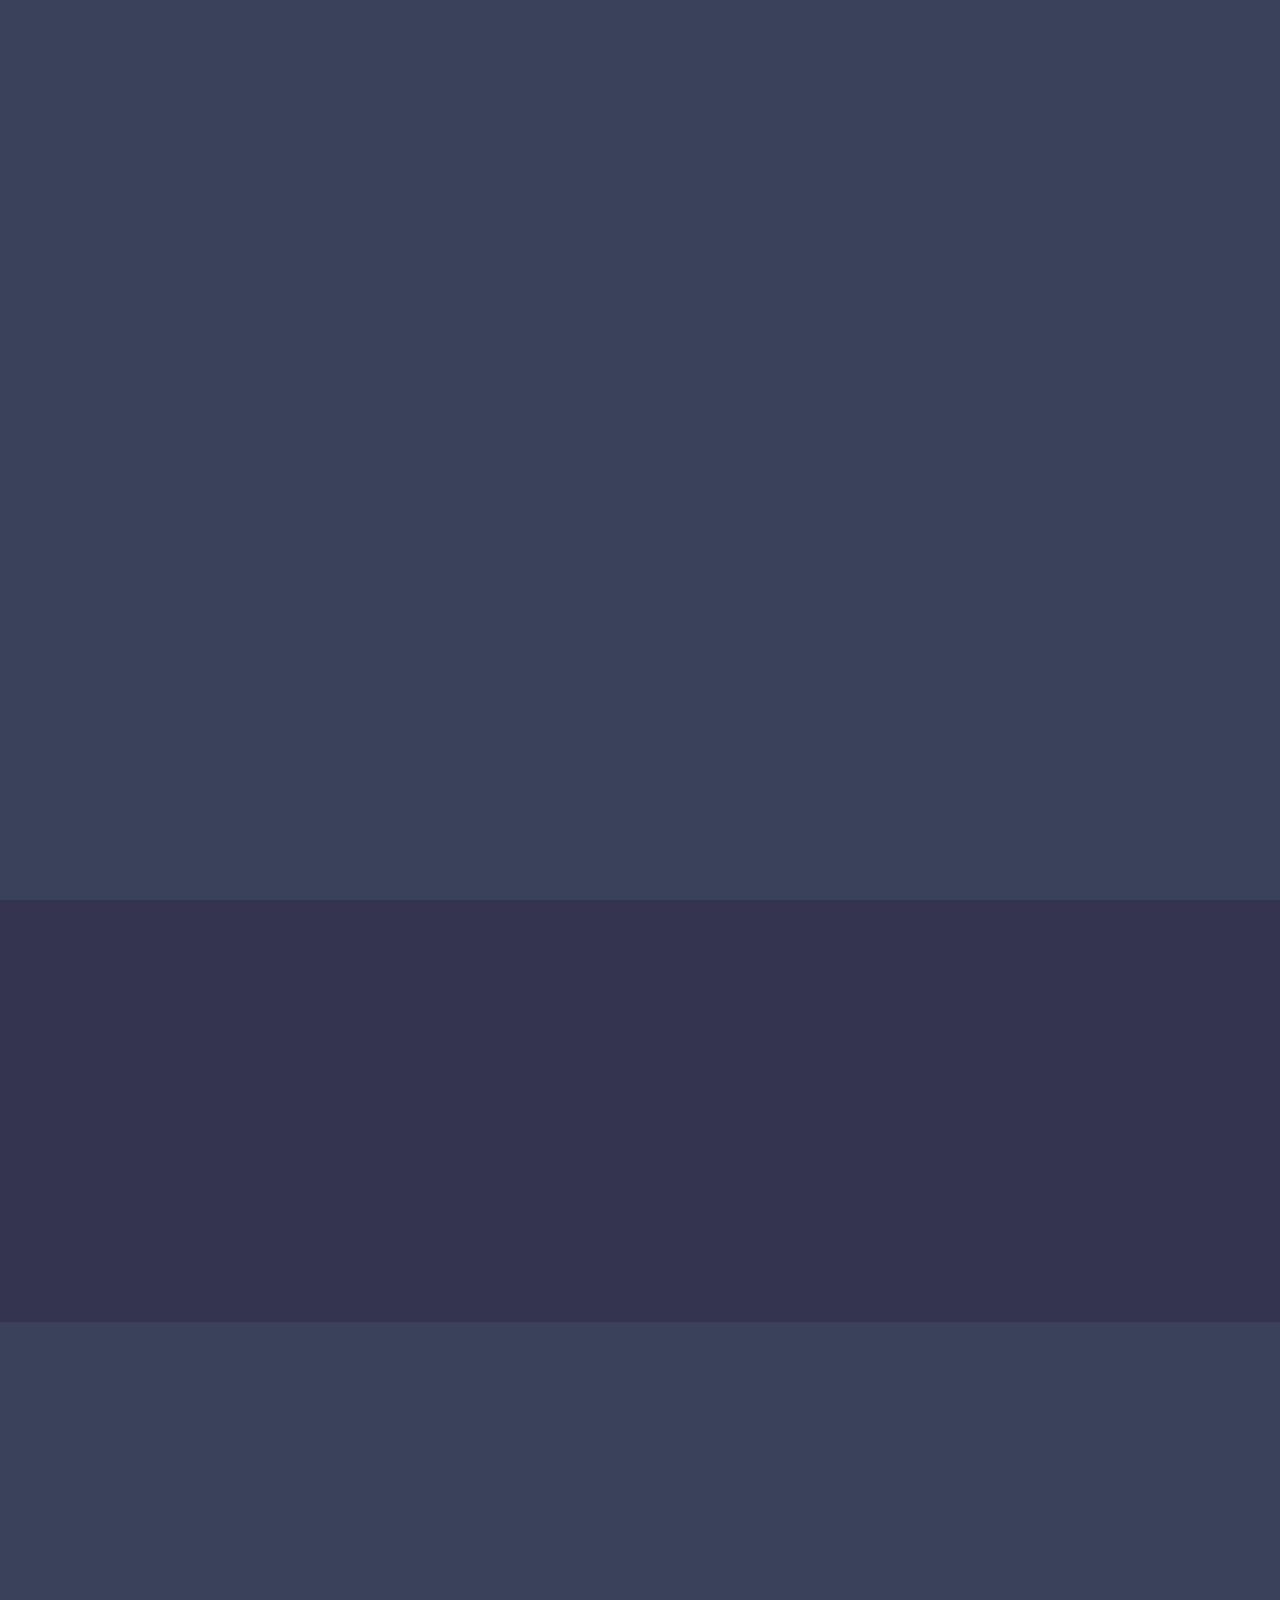
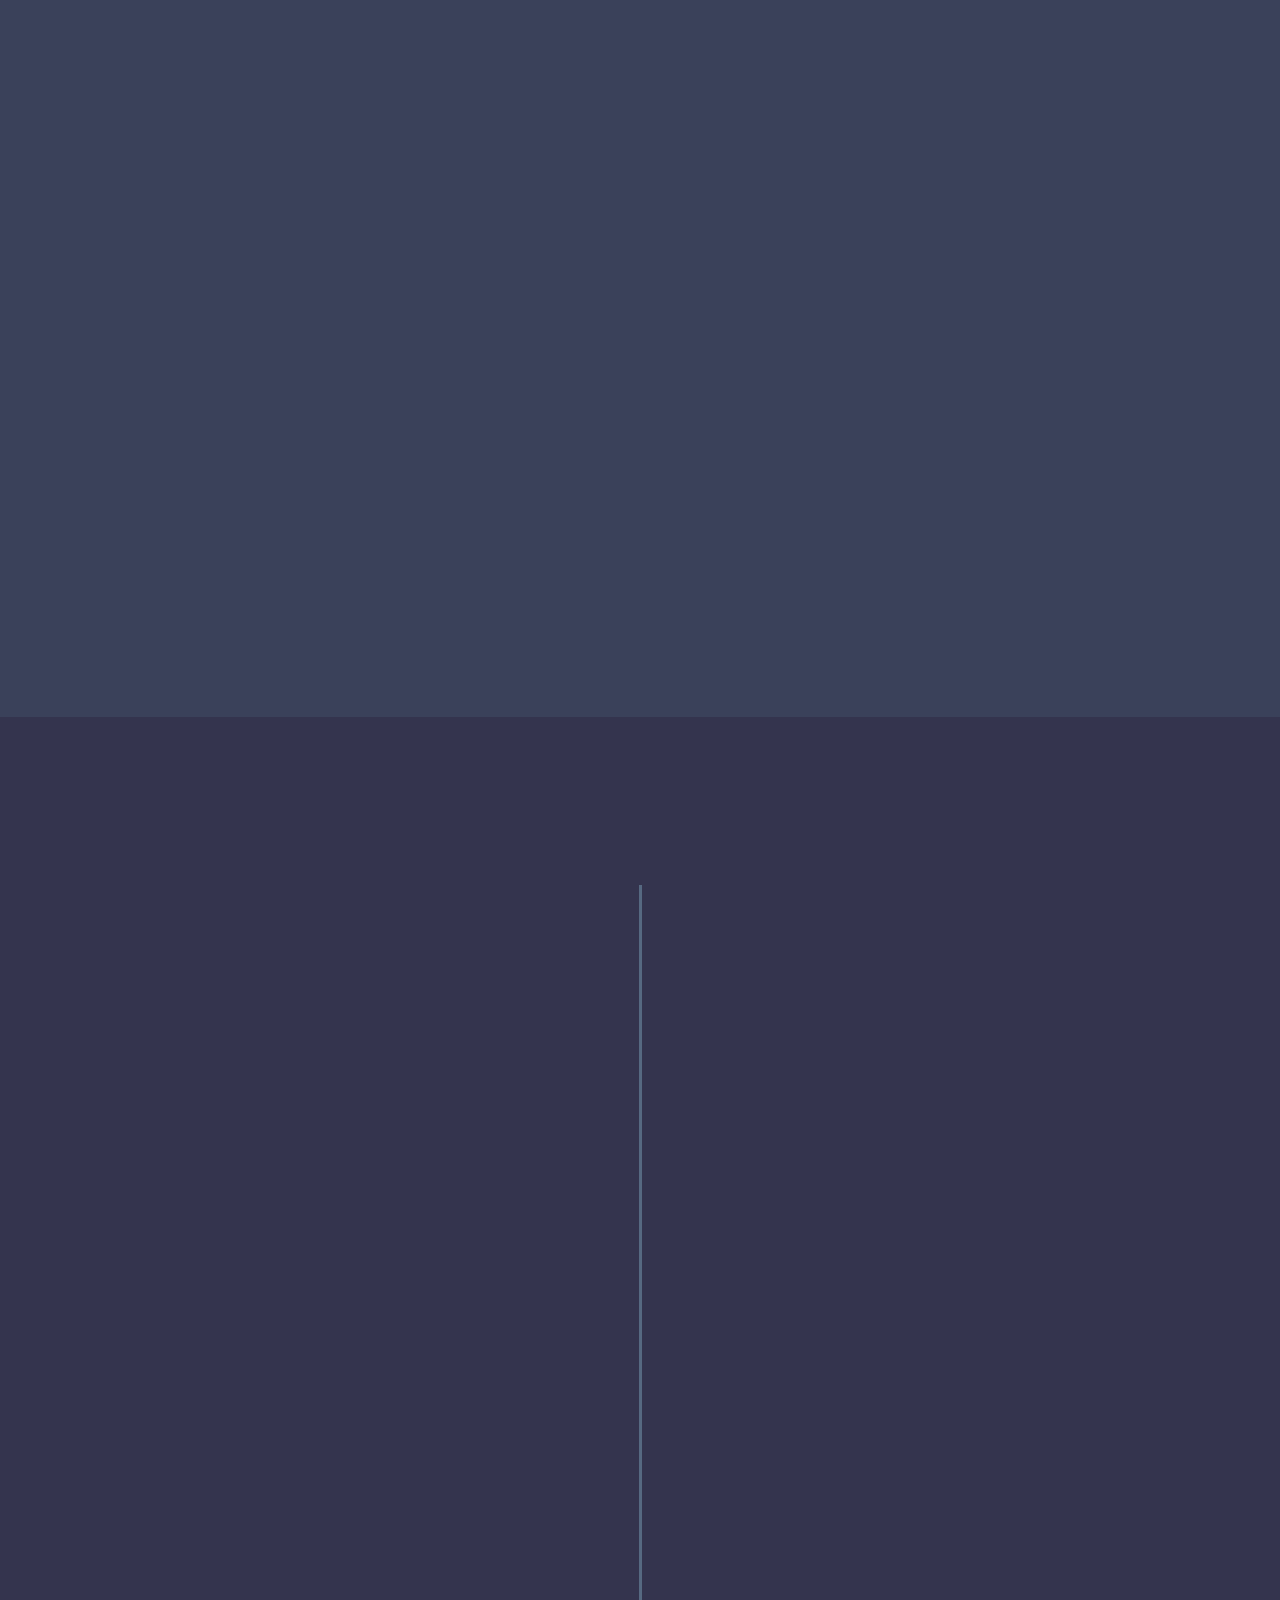
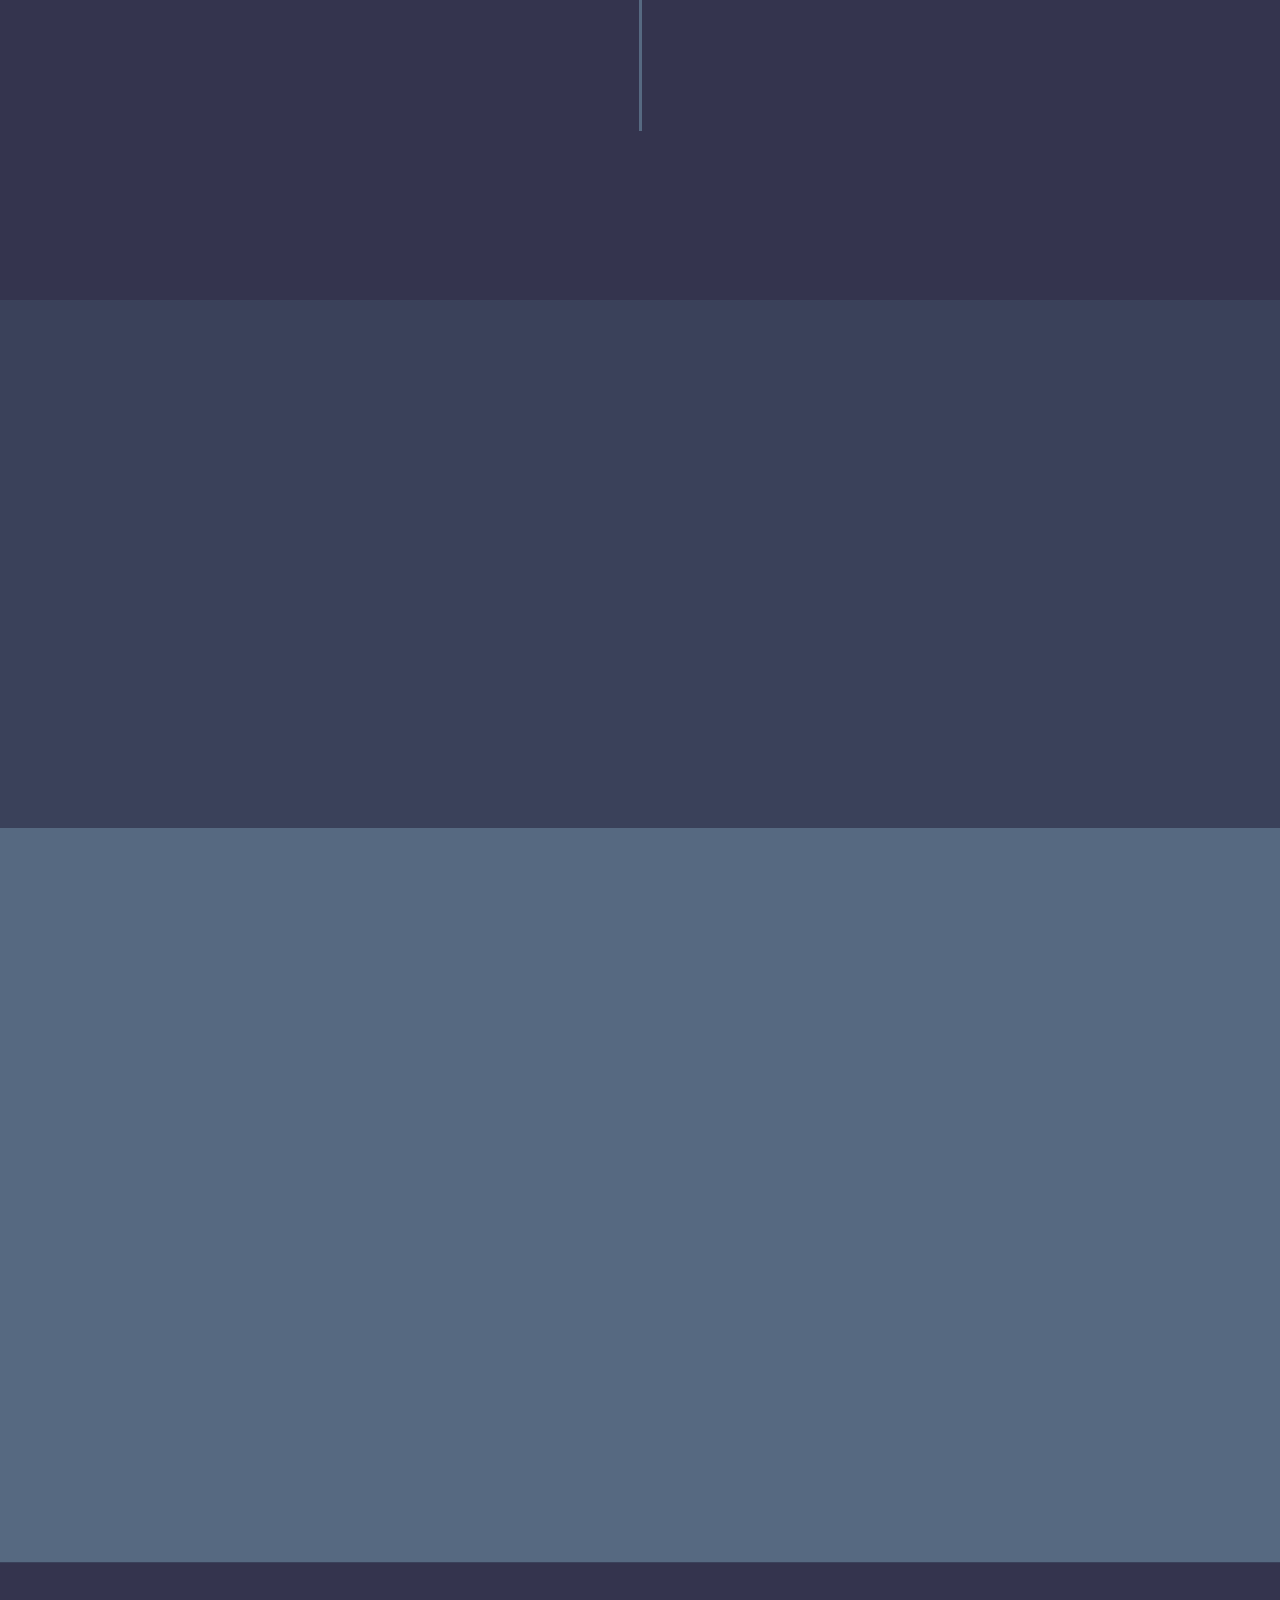
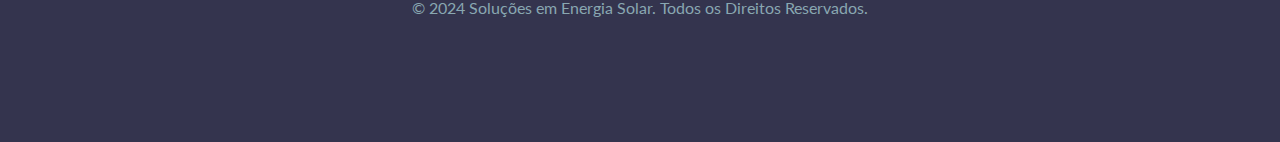
<file: landing page/index.html>
<!DOCTYPE html>
<html lang="pt-BR">
<head>
    
    <meta charset="UTF-8">
    <meta name="viewport" content="width=device-width, initial-scale=1.0">
    <title>InfinityRay - Soluções em Energia Solar</title>
    <link rel="shortcut icon" type="image/jpg" href="assets/images/favicon2.png"/>
    <link rel="stylesheet" href="style.css">
    <link rel="preconnect" href="https://fonts.googleapis.com">
    <link rel="preconnect" href="https://fonts.gstatic.com" crossorigin>
    <link href="https://fonts.googleapis.com/css2?family=Poppins:wght@400;600;700&family=Lato:wght@400;700&display=swap" rel="stylesheet">  
</head>
<body>
    <header class="hero">
        <div class="container">
          <div class="container-Logo">
            <img src="assets/images/Infinityray.png" alt="InfinityRay Logo" class="logo animate-on-load">
          </div>
            <p class="hero-subtitle animate-on-load">Produza sua própria energia com a luz do sol, economize até 95% e valorize seu imóvel. Abrace um futuro sustentável hoje mesmo.</p>
            <a href="#quote" class="btn btn-primary animate-on-load">Peça um Orçamento Grátis</a>
        </div>
    </header>

    <main>
        <!-- Seção de Problemas -->
        <section id="problem" class="problem-section">
            <div class="container">
                <h2 class="section-title reveal">Cansado de Pagar Caro na Conta de Energia?</h2>
                <p class="section-subtitle reveal">A cada mês, a mesma surpresa desagradável: uma conta de luz que consome uma parte significativa do seu orçamento. Tarifas que só aumentam, instabilidade na rede e nenhuma previsibilidade de gastos. Você sente que está perdendo dinheiro que poderia ser investido no que realmente importa?</p>
            </div>
        </section>

        <!-- Seção de Soluções -->
        <section id="solution" class="solution-section">
            <div class="container">
                <h2 class="section-title reveal">A Solução Definitiva Está no Sol</h2>
                <p class="section-subtitle reveal">Imagine gerar sua própria energia limpa e renovável. Com um sistema de painéis solares, você transforma a luz do sol em eletricidade, garantindo autonomia, economia e um futuro mais verde para as próximas gerações.</p>
                <div class="benefits-grid">
                    <div class="benefit-item reveal">
                        <h3 class="benefit-title">Economia de até 95%</h3>
                        <p>Reduza drasticamente sua conta de luz e fique imune aos aumentos de tarifas. O investimento se paga em poucos anos.</p>
                    </div>
                    <div class="benefit-item reveal">
                        <h3 class="benefit-title">Sustentabilidade</h3>
                        <p>Gere energia 100% limpa, sem emitir gases poluentes. Contribua para um planeta mais saudável.</p>
                    </div>
                    <div class="benefit-item reveal">
                        <h3 class="benefit-title">Valorização do Imóvel</h3>
                        <p>Imóveis com energia solar são mais valorizados no mercado, tornando seu investimento ainda mais inteligente.</p>
                    </div>
                    <div class="benefit-item reveal">
                        <h3 class="benefit-title">Baixa Manutenção</h3>
                        <p>Nossos sistemas são projetados para durar mais de 25 anos com manutenção mínima, garantindo sua tranquilidade.</p>
                    </div>
                    <div class="benefit-item reveal">
                        <h3 class="benefit-title">Independência Energética</h3>
                        <p>Fique protegido contra apagões e a instabilidade da rede elétrica. (somente caso haja uma forma de armazenamento da energiagerada)</p>
                    </div>
                    <div class="benefit-item reveal">
                        <h3 class="benefit-title">Retorno Garantido</h3>
                        <p>Além da economia mensal, seu investimento retorna em poucos anos, gerando lucro e segurança financeira para você.</p>
                    </div>
                </div>
            </div>
        </section>

        <!-- Seção Como Funciona -->
        <section id="how-it-works" class="how-it-works-section">
            <div class="container">
                <h2 class="section-title reveal">Como Funciona a Energia Solar?</h2>
                <div class="timeline">
                    <div class="timeline-item reveal">
                        <div class="timeline-content">
                            <h3>1. Captação da Luz Solar</h3>
                            <p>Os painéis solares no seu telhado captam a luz do sol e a convertem em energia de corrente contínua (CC).</p>
                        </div>
                    </div>
                    <div class="timeline-item reveal">
                        <div class="timeline-content">
                            <h3>2. Conversão de Energia</h3>
                            <p>O inversor solar converte a energia CC em energia de corrente alternada (CA), que é o tipo de eletricidade usada em sua casa.</p>
                        </div>
                    </div>
                    <div class="timeline-item reveal">
                        <div class="timeline-content">
                            <h3>3. Distribuição e Consumo</h3>
                            <p>A energia é distribuída pelo quadro de luz para alimentar seus eletrodomésticos, iluminação e outros equipamentos.</p>
                        </div>
                    </div>
                    <div class="timeline-item reveal">
                        <div class="timeline-content">
                            <h3>4. Créditos de Energia</h3>
                            <p>O excesso de energia produzido é injetado na rede da concessionária, gerando créditos que você pode usar para abater o consumo à noite ou em dias nublados.</p>
                        </div>
                    </div>
                </div>
            </div>
        </section>

        <!-- Seção de Depoimentos -->
        <section id="testimonials" class="testimonials-section">
            <div class="container">
                <h2 class="section-title reveal">O Que Nossos Clientes Dizem</h2>
                <div class="testimonials-grid">
                    <div class="testimonial-item reveal">
                        <blockquote>"A instalação foi rápida e profissional. Minha conta de luz caiu de R$ 600 para menos de R$ 50. O melhor investimento que já fiz!"</blockquote>
                        <cite>– João Silva, São Paulo/SP</cite>
                    </div>
                    <div class="testimonial-item reveal">
                        <blockquote>"Estou muito satisfeita com a economia e por saber que estou ajudando o meio ambiente. A equipe foi muito atenciosa do início ao fim."</blockquote>
                        <cite>– Maria Oliveira, Rio de Janeiro/RJ</cite>
                    </div>
                </div>
            </div>
        </section>

        <!-- Seção de citações do CTA -->
        <section id="quote" class="cta-section">
            <div class="container">
                <h2 class="section-title reveal">Receba uma Simulação Gratuita e Sem Compromisso!</h2>
                <p class="reveal">Descubra o potencial de economia do seu telhado. Preencha o formulário abaixo e nossa equipe de especialistas entrará em contato para criar um projeto personalizado para você.</p>
                <!-- Formulário de Solicitação de Orçamento -->
                <form class="quote-form reveal">
                    <input type="text" placeholder="Nome Completo" required>
                    <input type="email" placeholder="E-mail" required>
                    <input type="tel" placeholder="Telefone (com DDD)" required>
                    <button type="submit" class="btn btn-secondary">Quero Economizar Agora</button>
                </form>
            </div>
        </section>
    </main>
    <!-- rodapé -->
    <footer class="footer">
        <div class="container">
            <p>&copy; 2024 Soluções em Energia Solar. Todos os Direitos Reservados.</p>
        </div>
    </footer>

    <script src="script.js"></script>
</body>
</html>
</file>
<file: landing page/style.css>
:root {
    --light-accent: #cbdad5;
    --medium-accent: #89a7b1;
    --dark-accent: #566981;
    --dark-bg: #3a415a;
    --darker-bg: #34344e;

    --font-headings: 'Poppins', sans-serif;
    --font-body: 'Lato', sans-serif;
}

* {
    margin: 0;
    padding: 0;
    box-sizing: border-box;
}

html {
    scroll-behavior: smooth;
}

body {
    font-family: var(--font-body);
    background-color: var(--darker-bg);
    color: var(--light-accent);
    line-height: 1.6;
}

.container {
    max-width: 1100px;
    margin: 0 auto;
    padding: 0 20px;
    margin-bottom: 7%;
}

/* logo */
.container-Logo {
  justify-content: center;
  width: 350px;
  height: 280px;
  margin-left: 6.6%;
  margin-top: 1%;
  margin-right: 6.6%;
  margin-bottom: 10%;
}


/* Hero Section */
.hero {
    background-color: var(--dark-bg);
    min-height: 100vh; /* Make hero full screen for better initial impact */
    display: flex;
    justify-content: center;
    align-items: center;
    text-align: center;
    padding: 5rem 0;
}

.hero-title {
    font-family: var(--font-headings);
    font-size: 3rem;
    font-weight: 700;
    color: #fff;
    margin-bottom: 1rem;
}

.hero-subtitle {
    font-size: 1.2rem;
    color: var(--medium-accent);
    margin-bottom: 3rem;
    max-width: 600px;
    margin-left: auto;
    margin-right: auto;
}

/* Buttons */
.btn {
    display: inline-block;
    padding: 12px 28px;
    border-radius: 50px;
    text-decoration: none;
    font-family: var(--font-headings);
    font-weight: 600;
    transition: background-color 0.3s ease, transform 0.3s ease;
}

.btn-primary {
    background-color: var(--medium-accent);
    color: var(--darker-bg);
}

.btn-primary:hover {
    background-color: var(--light-accent);
    transform: translateY(-3px);
}

.btn-secondary {
    background-color: transparent;
    color: var(--light-accent);
    border: 2px solid var(--light-accent);
}

.btn-secondary:hover {
    background-color: var(--light-accent);
    color: var(--darker-bg);
    transform: translateY(-3px);
}

/* Sections */
.section-title {
    font-family: var(--font-headings);
    font-size: 2.5rem;
    text-align: center;
    margin-bottom: 1.5rem;
    color: #fff;
}

.section-subtitle {
    text-align: center;
    font-size: 1.1rem;
    color: var(--medium-accent);
    max-width: 800px;
    margin: 0 auto 3rem auto;
}

.problem-section {
    padding: 5rem 0;
    background-color: var(--darker-bg);
}

.solution-section {
    padding: 5rem 0;
    background-color: var(--dark-bg);
}

/* Benefits Grid */
.benefits-grid {
    display: grid;
    grid-template-columns: repeat(auto-fit, minmax(250px, 1fr));
    gap: 2rem;
    margin-top: 3rem;
}

.benefit-item {
    background-color: var(--dark-accent);
    padding: 2rem;
    border-radius: 10px;
    text-align: center;
    box-shadow: 0 4px 15px rgba(0, 0, 0, 0.2);
}

.benefit-title {
    font-family: var(--font-headings);
    font-size: 1.5rem;
    color: var(--light-accent);
    margin-bottom: 1rem;
}

/* How it Works Section */
.how-it-works-section {
    padding: 5rem 0;
}

.timeline {
    position: relative;
    max-width: 800px;
    margin: 0 auto;
}

.timeline::after {
    content: '';
    position: absolute;
    width: 3px;
    background-color: var(--dark-accent);
    top: 0;
    bottom: 0;
    left: 50%;
    margin-left: -1.5px;
}

.timeline-item {
    padding: 10px 40px;
    position: relative;
    width: 50%;
}

.timeline-item:nth-child(odd) {
    left: 0;
    padding-right: 60px;
    text-align: right;
}

.timeline-item:nth-child(even) {
    left: 50%;
    padding-left: 60px;
    text-align: left;
}

.timeline-content {
    padding: 20px 30px;
    background-color: var(--dark-bg);
    position: relative;
    border-radius: 8px;
}

.timeline-item::after {
    content: '';
    position: absolute;
    width: 20px;
    height: 20px;
    background-color: var(--medium-accent);
    border: 4px solid var(--light-accent);
    top: 28px;
    border-radius: 50%;
    z-index: 1;
}

.timeline-item:nth-child(odd)::after {
    right: 29px;
}

.timeline-item:nth-child(even)::after {
    left: 29px;
}

/* Testimonials Section */
.testimonials-section {
    padding: 5rem 0;
    background-color: var(--dark-bg);
}

.testimonials-grid {
    display: grid;
    grid-template-columns: repeat(auto-fit, minmax(300px, 1fr));
    gap: 2rem;
}

.testimonial-item {
    background-color: var(--dark-accent);
    padding: 2rem;
    border-radius: 10px;
    border-left: 5px solid var(--medium-accent);
}

.testimonial-item blockquote {
    font-size: 1.1rem;
    font-style: italic;
    margin-bottom: 1rem;
}

.testimonial-item cite {
    font-weight: bold;
    color: var(--light-accent);
}

/* CTA & Quote Form Section */
.cta-section {
    background-color: var(--dark-accent);
    padding: 5rem 0;
    text-align: center;
}

.quote-form {
    display: flex;
    flex-direction: column;
    max-width: 500px;
    margin: 2rem auto 0 auto;
    gap: 1rem;
}

.quote-form input {
    padding: 15px;
    border-radius: 8px;
    border: 1px solid var(--medium-accent);
    background-color: var(--dark-bg);
    color: var(--light-accent);
    font-family: var(--font-body);
    font-size: 1rem;
}

.quote-form input::placeholder {
    color: var(--medium-accent);
}

.quote-form button {
    width: 100%;
    border-width: 2px;
}

/* Footer */
.footer {
    background-color: var(--darker-bg);
    text-align: center;
    padding: 2rem 0;
    color: var(--medium-accent);
    border-top: 1px solid var(--dark-bg);
}

/* Animation Styles */
.reveal {
    opacity: 0;
    transform: translateY(20px);
    transition: opacity 0.6s ease-out, transform 0.6s ease-out;
}

.reveal.visible {
    opacity: 1;
    transform: translateY(0);
}

/* Staggered animation delays */
.benefit-item.reveal:nth-child(2) { transition-delay: 0.2s; }
.benefit-item.reveal:nth-child(3) { transition-delay: 0.4s; }
.benefit-item.reveal:nth-child(4) { transition-delay: 0.6s; }
.testimonial-item.reveal:nth-child(2) { transition-delay: 0.2s; }
.timeline-item.reveal:nth-child(2) { transition-delay: 0.2s; }
.timeline-item.reveal:nth-child(3) { transition-delay: 0.4s; }
.timeline-item.reveal:nth-child(4) { transition-delay: 0.6s; }

/* New Animation Styles for Page Load */
@keyframes fadeInUp {
    from {
        opacity: 0;
        transform: translateY(30px);
    }
    to {
        opacity: 1;
        transform: translateY(0);
    }
}

.animate-on-load {
    opacity: 0; /* Start hidden */
}

.animate-on-load.loaded {
    animation: fadeInUp 0.8s ease-out forwards;
}

/* Staggered delay for hero elements */
.hero-subtitle.loaded {
    animation-delay: 0.3s;
}

.btn-primary.loaded {
    animation-delay: 0.6s;
}

/* Responsive Design */
@media (max-width: 768px) {
    .hero {
        min-height: 60vh; /* Adjust for smaller screens */
    }
    .hero-title {
        font-size: 2.5rem;
    }
    .section-title {
        font-size: 2rem;
    }
    .timeline::after {
        left: 31px;
    }
    .timeline-item {
        width: 100%;
        padding-left: 70px;
        padding-right: 25px;
    }
    .timeline-item:nth-child(odd), .timeline-item:nth-child(even) {
        left: 0;
        text-align: left;
    }
    .timeline-item::after {
        left: 19px;
    }
}
</file>
